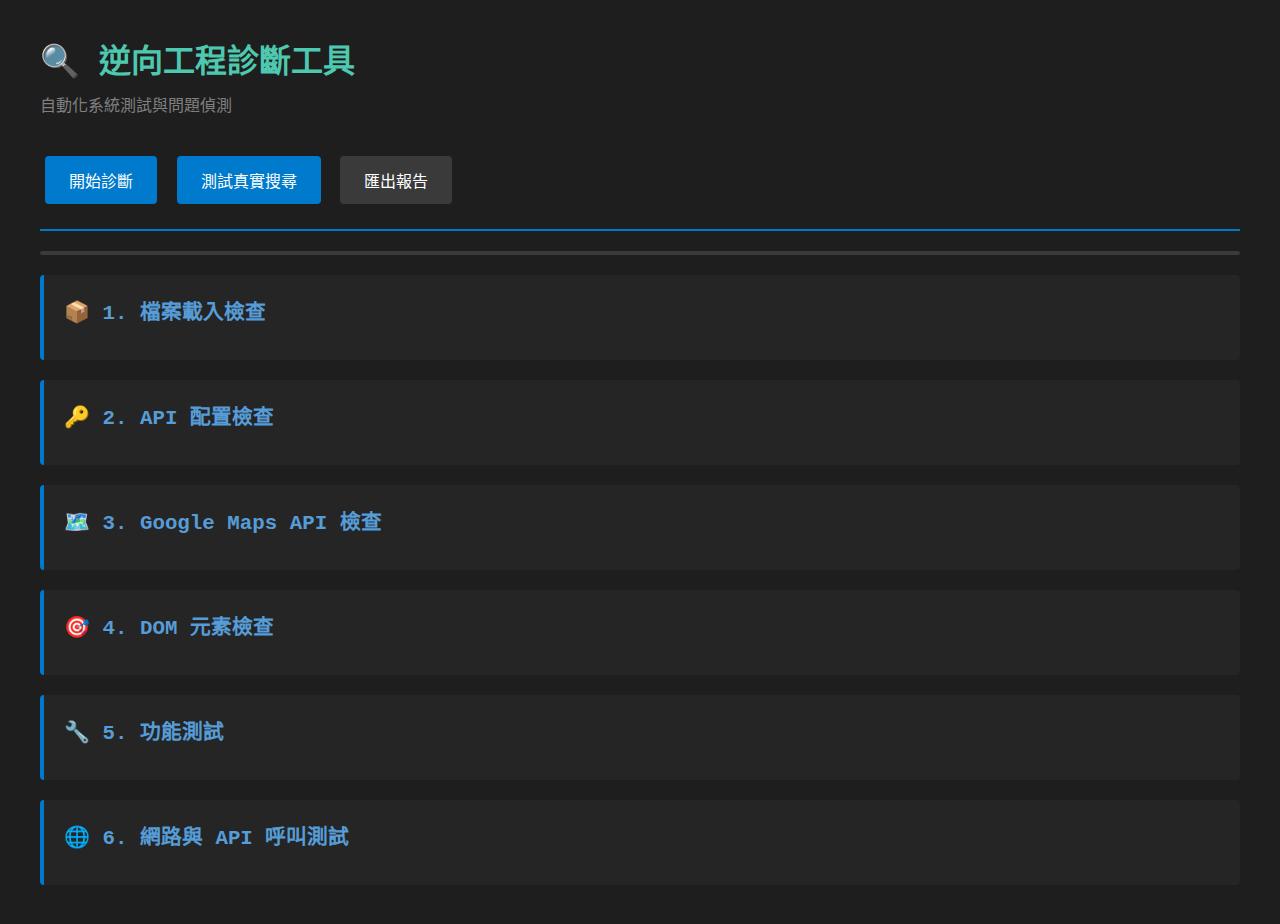
<file: diagnostic.html>
<!DOCTYPE html>
<html lang="zh-TW">
<head>
    <meta charset="UTF-8">
    <meta name="viewport" content="width=device-width, initial-scale=1.0">
    <title>系統診斷工具 - 逆向工程</title>
    <style>
        * {
            margin: 0;
            padding: 0;
            box-sizing: border-box;
        }

        body {
            font-family: 'Consolas', 'Monaco', monospace;
            background: #1e1e1e;
            color: #d4d4d4;
            padding: 20px;
        }

        .container {
            max-width: 1200px;
            margin: 0 auto;
        }

        h1 {
            color: #4ec9b0;
            margin-bottom: 10px;
            font-size: 2em;
        }

        .subtitle {
            color: #808080;
            margin-bottom: 30px;
        }

        .test-section {
            background: #252526;
            border-left: 4px solid #007acc;
            padding: 20px;
            margin-bottom: 20px;
            border-radius: 4px;
        }

        .test-section h2 {
            color: #569cd6;
            margin-bottom: 15px;
            font-size: 1.3em;
        }

        .test-item {
            padding: 12px;
            margin: 10px 0;
            background: #1e1e1e;
            border-radius: 4px;
            display: flex;
            align-items: center;
            justify-content: space-between;
        }

        .test-name {
            flex: 1;
        }

        .test-status {
            padding: 6px 12px;
            border-radius: 4px;
            font-weight: bold;
            min-width: 100px;
            text-align: center;
        }

        .status-pending {
            background: #3a3a3a;
            color: #808080;
        }

        .status-running {
            background: #1a4d7a;
            color: #4fc3f7;
            animation: pulse 1.5s infinite;
        }

        .status-pass {
            background: #1a4d2e;
            color: #4caf50;
        }

        .status-fail {
            background: #7a1a1a;
            color: #f44336;
        }

        .status-warning {
            background: #7a5a1a;
            color: #ff9800;
        }

        @keyframes pulse {
            0%, 100% { opacity: 1; }
            50% { opacity: 0.6; }
        }

        .error-details {
            background: #3a1a1a;
            border-left: 3px solid #f44336;
            padding: 15px;
            margin-top: 10px;
            border-radius: 4px;
            font-size: 0.9em;
            color: #ff9999;
            white-space: pre-wrap;
            word-break: break-all;
        }

        .success-details {
            background: #1a3a1a;
            border-left: 3px solid #4caf50;
            padding: 15px;
            margin-top: 10px;
            border-radius: 4px;
            font-size: 0.9em;
            color: #99ff99;
        }

        .info-box {
            background: #1a3a5a;
            border-left: 3px solid #2196f3;
            padding: 15px;
            margin: 20px 0;
            border-radius: 4px;
            color: #99ccff;
        }

        .code-block {
            background: #1e1e1e;
            padding: 15px;
            border-radius: 4px;
            margin: 10px 0;
            overflow-x: auto;
            border: 1px solid #3a3a3a;
        }

        button {
            background: #007acc;
            color: white;
            border: none;
            padding: 12px 24px;
            border-radius: 4px;
            cursor: pointer;
            font-size: 1em;
            margin: 10px 5px;
            transition: all 0.3s;
        }

        button:hover {
            background: #005a9e;
            transform: translateY(-2px);
        }

        button:disabled {
            background: #3a3a3a;
            cursor: not-allowed;
            transform: none;
        }

        .progress-bar {
            width: 100%;
            height: 4px;
            background: #3a3a3a;
            border-radius: 2px;
            overflow: hidden;
            margin: 20px 0;
        }

        .progress-fill {
            height: 100%;
            background: linear-gradient(90deg, #007acc, #4ec9b0);
            width: 0%;
            transition: width 0.3s;
        }

        .json-viewer {
            background: #1e1e1e;
            padding: 15px;
            border-radius: 4px;
            max-height: 400px;
            overflow-y: auto;
            font-size: 0.9em;
        }

        .key {
            color: #9cdcfe;
        }

        .string {
            color: #ce9178;
        }

        .number {
            color: #b5cea8;
        }

        .boolean {
            color: #569cd6;
        }

        .controls {
            position: sticky;
            top: 0;
            background: #1e1e1e;
            padding: 15px 0;
            z-index: 100;
            border-bottom: 2px solid #007acc;
            margin-bottom: 20px;
        }

        .summary {
            display: grid;
            grid-template-columns: repeat(auto-fit, minmax(200px, 1fr));
            gap: 15px;
            margin: 20px 0;
        }

        .summary-card {
            background: #252526;
            padding: 20px;
            border-radius: 4px;
            text-align: center;
        }

        .summary-value {
            font-size: 2.5em;
            font-weight: bold;
            margin: 10px 0;
        }

        .summary-label {
            color: #808080;
            font-size: 0.9em;
        }
    </style>
</head>
<body>
    <div class="container">
        <div class="controls">
            <h1>🔍 逆向工程診斷工具</h1>
            <p class="subtitle">自動化系統測試與問題偵測</p>
            <button onclick="startDiagnostic()" id="startBtn">開始診斷</button>
            <button onclick="testRealSearch()" id="testSearchBtn">測試真實搜尋</button>
            <button onclick="exportReport()" id="exportBtn" disabled>匯出報告</button>
        </div>

        <div class="progress-bar">
            <div class="progress-fill" id="progress"></div>
        </div>

        <div class="summary" id="summary" style="display: none;">
            <div class="summary-card">
                <div class="summary-label">總測試數</div>
                <div class="summary-value" id="totalTests">0</div>
            </div>
            <div class="summary-card">
                <div class="summary-value" style="color: #4caf50;" id="passedTests">0</div>
                <div class="summary-label">通過</div>
            </div>
            <div class="summary-card">
                <div class="summary-value" style="color: #f44336;" id="failedTests">0</div>
                <div class="summary-label">失敗</div>
            </div>
            <div class="summary-card">
                <div class="summary-value" style="color: #ff9800;" id="warningTests">0</div>
                <div class="summary-label">警告</div>
            </div>
        </div>

        <!-- Test Sections -->
        <div class="test-section">
            <h2>📦 1. 檔案載入檢查</h2>
            <div id="fileTests"></div>
        </div>

        <div class="test-section">
            <h2>🔑 2. API 配置檢查</h2>
            <div id="apiTests"></div>
        </div>

        <div class="test-section">
            <h2>🗺️ 3. Google Maps API 檢查</h2>
            <div id="mapsTests"></div>
        </div>

        <div class="test-section">
            <h2>🎯 4. DOM 元素檢查</h2>
            <div id="domTests"></div>
        </div>

        <div class="test-section">
            <h2>🔧 5. 功能測試</h2>
            <div id="functionTests"></div>
        </div>

        <div class="test-section">
            <h2>🌐 6. 網路與 API 呼叫測試</h2>
            <div id="networkTests"></div>
        </div>
    </div>

    <script>
        const diagnosticResults = {
            tests: [],
            startTime: null,
            endTime: null,
            passed: 0,
            failed: 0,
            warnings: 0
        };

        function createTestItem(name, containerId) {
            const container = document.getElementById(containerId);
            const item = document.createElement('div');
            item.className = 'test-item';
            item.id = `test-${Date.now()}-${Math.random()}`;
            item.innerHTML = `
                <span class="test-name">${name}</span>
                <span class="test-status status-pending">等待中</span>
            `;
            container.appendChild(item);
            return item;
        }

        function updateTestStatus(item, status, details = null) {
            const statusEl = item.querySelector('.test-status');
            statusEl.className = `test-status status-${status}`;
            
            const statusText = {
                'running': '執行中...',
                'pass': '✓ 通過',
                'fail': '✗ 失敗',
                'warning': '⚠ 警告'
            };
            
            statusEl.textContent = statusText[status] || status;

            if (details) {
                const detailsEl = document.createElement('div');
                detailsEl.className = status === 'fail' ? 'error-details' : 'success-details';
                detailsEl.textContent = details;
                item.appendChild(detailsEl);
            }

            // 更新統計
            if (status === 'pass') diagnosticResults.passed++;
            if (status === 'fail') diagnosticResults.failed++;
            if (status === 'warning') diagnosticResults.warnings++;
        }

        async function startDiagnostic() {
            console.log('🚀 開始逆向工程診斷...');
            diagnosticResults.startTime = new Date();
            diagnosticResults.tests = [];
            diagnosticResults.passed = 0;
            diagnosticResults.failed = 0;
            diagnosticResults.warnings = 0;

            document.getElementById('startBtn').disabled = true;
            document.getElementById('summary').style.display = 'grid';

            // 1. 檔案載入檢查
            await testFileLoading();

            // 2. API 配置檢查
            await testAPIConfig();

            // 3. Google Maps API 檢查
            await testGoogleMapsAPI();

            // 4. DOM 元素檢查
            await testDOMElements();

            // 5. 功能測試
            await testFunctions();

            // 6. 網路測試
            await testNetwork();

            diagnosticResults.endTime = new Date();
            updateSummary();
            document.getElementById('exportBtn').disabled = false;
            document.getElementById('startBtn').disabled = false;

            console.log('✅ 診斷完成!', diagnosticResults);
        }

        async function testFileLoading() {
            updateProgress(10);

            // Test 1.1: config.js
            const test1 = createTestItem('檢查 config.js 是否載入', 'fileTests');
            updateTestStatus(test1, 'running');
            await sleep(300);
            
            if (typeof CONFIG !== 'undefined') {
                updateTestStatus(test1, 'pass', `CONFIG 物件已載入，包含 ${Object.keys(CONFIG).length} 個屬性`);
            } else {
                updateTestStatus(test1, 'fail', 'CONFIG 物件未定義，請確認 config.js 已正確載入');
            }

            // Test 1.2: app.js
            const test2 = createTestItem('檢查 app.js 是否載入', 'fileTests');
            updateTestStatus(test2, 'running');
            await sleep(300);
            
            if (typeof initApp !== 'undefined') {
                updateTestStatus(test2, 'pass', '主應用程式已載入');
            } else {
                updateTestStatus(test2, 'fail', 'app.js 未正確載入');
            }
        }

        async function testAPIConfig() {
            updateProgress(25);

            // Test 2.1: API Key 存在
            const test1 = createTestItem('檢查 API Key 是否設定', 'apiTests');
            updateTestStatus(test1, 'running');
            await sleep(300);
            
            if (CONFIG && CONFIG.GOOGLE_API_KEY && CONFIG.GOOGLE_API_KEY !== 'YOUR_API_KEY_HERE') {
                updateTestStatus(test1, 'pass', `API Key: ${CONFIG.GOOGLE_API_KEY.substring(0, 20)}...`);
            } else {
                updateTestStatus(test1, 'fail', 'API Key 未設定或仍為預設值');
            }

            // Test 2.2: API 配置完整性
            const test2 = createTestItem('檢查 API 配置完整性', 'apiTests');
            updateTestStatus(test2, 'running');
            await sleep(300);
            
            const requiredKeys = ['GOOGLE_API_KEY', 'GOOGLE_LIBRARIES', 'DEFAULT_SEARCH_RADIUS'];
            const missingKeys = requiredKeys.filter(key => !CONFIG || !CONFIG[key]);
            
            if (missingKeys.length === 0) {
                updateTestStatus(test2, 'pass', '所有必要配置項目完整');
            } else {
                updateTestStatus(test2, 'fail', `缺少配置: ${missingKeys.join(', ')}`);
            }
        }

        async function testGoogleMapsAPI() {
            updateProgress(40);

            // Test 3.1: Google API 腳本載入
            const test1 = createTestItem('檢查 Google Maps API 腳本', 'mapsTests');
            updateTestStatus(test1, 'running');
            await sleep(500);
            
            const googleScript = document.querySelector('script[src*="maps.googleapis.com"]');
            if (googleScript) {
                updateTestStatus(test1, 'pass', `腳本 URL: ${googleScript.src.substring(0, 60)}...`);
            } else {
                updateTestStatus(test1, 'fail', 'Google Maps API 腳本未載入');
            }

            // Test 3.2: Google 物件可用性
            const test2 = createTestItem('檢查 Google 物件是否可用', 'mapsTests');
            updateTestStatus(test2, 'running');
            await sleep(1000);
            
            if (typeof google !== 'undefined' && google.maps) {
                updateTestStatus(test2, 'pass', `Google Maps API 版本: ${google.maps.version || '未知'}`);
            } else {
                updateTestStatus(test2, 'fail', 'Google 物件未定義，API 可能載入失敗');
            }

            // Test 3.3: Places Service 可用性
            const test3 = createTestItem('檢查 Places Service', 'mapsTests');
            updateTestStatus(test3, 'running');
            await sleep(500);
            
            if (typeof google !== 'undefined' && google.maps && google.maps.places) {
                updateTestStatus(test3, 'pass', 'Places API 可用');
            } else {
                updateTestStatus(test3, 'fail', 'Places API 未載入');
            }

            // Test 3.4: Geocoding Service
            const test4 = createTestItem('檢查 Geocoding Service', 'mapsTests');
            updateTestStatus(test4, 'running');
            await sleep(500);
            
            if (typeof google !== 'undefined' && google.maps && google.maps.Geocoder) {
                updateTestStatus(test4, 'pass', 'Geocoding API 可用');
            } else {
                updateTestStatus(test4, 'fail', 'Geocoding API 未載入');
            }
        }

        async function testDOMElements() {
            updateProgress(60);

            const requiredElements = [
                { id: 'currentStation', name: '當前站點顯示' },
                { id: 'radiusSelect', name: '搜尋半徑選擇器' },
                { id: 'priceRange', name: '價格範圍滑桿' },
                { id: 'sortSelect', name: '排序選擇器' },
                { id: 'openNowCheck', name: '營業中勾選框' },
                { id: 'searchBtn', name: '搜尋按鈕' },
                { id: 'foodGrid', name: '美食列表容器' },
                { id: 'map', name: '地圖容器' },
                { id: 'loadingIndicator', name: '載入指示器' }
            ];

            for (const elem of requiredElements) {
                const test = createTestItem(`檢查元素: ${elem.name}`, 'domTests');
                updateTestStatus(test, 'running');
                await sleep(200);
                
                const element = document.getElementById(elem.id);
                if (element) {
                    updateTestStatus(test, 'pass', `ID: #${elem.id}`);
                } else {
                    updateTestStatus(test, 'fail', `找不到元素 #${elem.id}`);
                }
            }
        }

        async function testFunctions() {
            updateProgress(75);

            // Test 5.1: 核心函數存在
            const functions = [
                'selectStation',
                'performSmartSearch',
                'toggleLine',
                'showApiSetup',
                'initMap'
            ];

            for (const funcName of functions) {
                const test = createTestItem(`檢查函數: ${funcName}()`, 'functionTests');
                updateTestStatus(test, 'running');
                await sleep(200);
                
                if (typeof window[funcName] === 'function') {
                    updateTestStatus(test, 'pass', '函數已定義');
                } else {
                    updateTestStatus(test, 'fail', `函數 ${funcName} 未定義`);
                }
            }
        }

        async function testNetwork() {
            updateProgress(90);

            // Test 6.1: 網路連線
            const test1 = createTestItem('檢查網路連線', 'networkTests');
            updateTestStatus(test1, 'running');
            await sleep(300);
            
            if (navigator.onLine) {
                updateTestStatus(test1, 'pass', '網路已連線');
            } else {
                updateTestStatus(test1, 'fail', '無網路連線');
            }

            // Test 6.2: Google API 可達性
            const test2 = createTestItem('測試 Google API 可達性', 'networkTests');
            updateTestStatus(test2, 'running');
            
            try {
                const response = await fetch('https://maps.googleapis.com/maps/api/js?key=test', { method: 'HEAD' });
                updateTestStatus(test2, 'pass', `狀態碼: ${response.status}`);
            } catch (error) {
                updateTestStatus(test2, 'warning', `無法連接: ${error.message}`);
            }

            updateProgress(100);
        }

        async function testRealSearch() {
            const btn = document.getElementById('testSearchBtn');
            btn.disabled = true;
            btn.textContent = '測試中...';

            const container = document.getElementById('networkTests');
            const testDiv = document.createElement('div');
            testDiv.className = 'info-box';
            testDiv.innerHTML = '<h3>🔍 真實搜尋測試</h3><div id="searchTestResults">初始化中...</div>';
            container.appendChild(testDiv);

            const resultsDiv = document.getElementById('searchTestResults');

            try {
                resultsDiv.innerHTML = '步驟 1: 檢查 Google Maps API...';
                await sleep(500);

                if (typeof google === 'undefined' || !google.maps) {
                    throw new Error('Google Maps API 未載入');
                }

                resultsDiv.innerHTML += '<br>✓ Google Maps API 已載入';
                await sleep(500);

                resultsDiv.innerHTML += '<br><br>步驟 2: 初始化 Geocoder...';
                const geocoder = new google.maps.Geocoder();
                resultsDiv.innerHTML += '<br>✓ Geocoder 已初始化';
                await sleep(500);

                resultsDiv.innerHTML += '<br><br>步驟 3: 搜尋台北車站座標...';
                
                geocoder.geocode({ address: '台北台北車站捷運站' }, async (results, status) => {
                    if (status === 'OK' && results[0]) {
                        const location = results[0].geometry.location;
                        resultsDiv.innerHTML += `<br>✓ 找到座標: ${location.lat()}, ${location.lng()}`;
                        resultsDiv.innerHTML += `<br>✓ 地址: ${results[0].formatted_address}`;

                        resultsDiv.innerHTML += '<br><br>步驟 4: 初始化地圖...';
                        const testMap = new google.maps.Map(document.getElementById('map'), {
                            center: location,
                            zoom: 15
                        });
                        resultsDiv.innerHTML += '<br>✓ 地圖已初始化';
                        await sleep(500);

                        resultsDiv.innerHTML += '<br><br>步驟 5: 搜尋附近餐廳...';
                        const service = new google.maps.places.PlacesService(testMap);
                        
                        const request = {
                            location: location,
                            radius: 800,
                            type: 'restaurant'
                        };

                        service.nearbySearch(request, (results, status) => {
                            if (status === google.maps.places.PlacesServiceStatus.OK) {
                                resultsDiv.innerHTML += `<br>✓ 搜尋成功! 找到 ${results.length} 個結果`;
                                resultsDiv.innerHTML += '<br><br><strong>前 5 筆結果:</strong>';
                                
                                results.slice(0, 5).forEach((place, i) => {
                                    resultsDiv.innerHTML += `<br>${i + 1}. ${place.name} (評分: ${place.rating || 'N/A'})`;
                                });

                                resultsDiv.innerHTML += '<br><br><div style="color: #4caf50; font-size: 1.2em;">✅ 所有測試通過! API 功能正常</div>';
                            } else {
                                throw new Error(`Places API 錯誤: ${status}`);
                            }

                            btn.disabled = false;
                            btn.textContent = '測試真實搜尋';
                        });

                    } else {
                        throw new Error(`Geocoding 失敗: ${status}`);
                    }
                });

            } catch (error) {
                resultsDiv.innerHTML += `<br><br><div style="color: #f44336;">❌ 錯誤: ${error.message}</div>`;
                console.error('測試錯誤:', error);
                btn.disabled = false;
                btn.textContent = '測試真實搜尋';
            }
        }

        function updateProgress(percent) {
            document.getElementById('progress').style.width = percent + '%';
        }

        function updateSummary() {
            document.getElementById('totalTests').textContent = diagnosticResults.passed + diagnosticResults.failed + diagnosticResults.warnings;
            document.getElementById('passedTests').textContent = diagnosticResults.passed;
            document.getElementById('failedTests').textContent = diagnosticResults.failed;
            document.getElementById('warningTests').textContent = diagnosticResults.warnings;
        }

        function exportReport() {
            const report = {
                ...diagnosticResults,
                duration: diagnosticResults.endTime - diagnosticResults.startTime,
                userAgent: navigator.userAgent,
                timestamp: new Date().toISOString()
            };

            const blob = new Blob([JSON.stringify(report, null, 2)], { type: 'application/json' });
            const url = URL.createObjectURL(blob);
            const a = document.createElement('a');
            a.href = url;
            a.download = `diagnostic-report-${Date.now()}.json`;
            a.click();
        }

        function sleep(ms) {
            return new Promise(resolve => setTimeout(resolve, ms));
        }

        // 自動載入 config.js 和檢查
        window.addEventListener('load', () => {
            console.log('頁面已載入，準備診斷');
        });
    </script>

    <!-- 載入必要的檔案 -->
    <script src="config.js"></script>
    <script src="app.js"></script>
</body>
</html>
</file>
